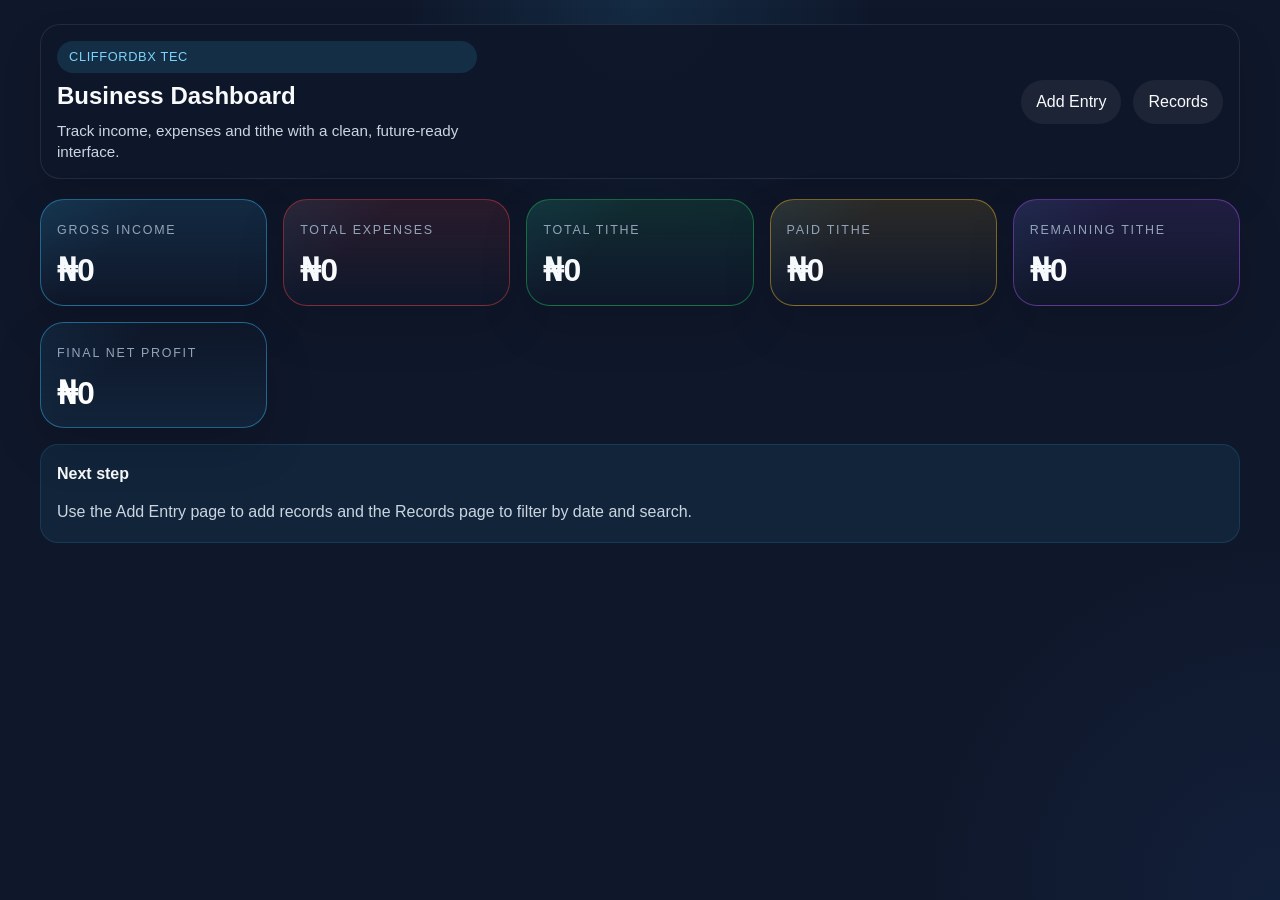
<file: index.html>
<!DOCTYPE html>
<html lang="en">
<head>
    <meta charset="UTF-8">
    <meta name="viewport" content="width=device-width, initial-scale=1.0">
    <title>Cliffordbx Tec | Dashboard</title>
    <link rel="stylesheet" href="./frontend/style.css">
</head>
<body>
    <nav class="topbar">
        <div class="brand">
            <span class="brand-tag">Cliffordbx Tec</span>
            <h1>Business Dashboard</h1>
            <p class="brand-subtitle">Track income, expenses and tithe with a clean, future-ready interface.</p>
        </div>
        <div class="stats-bar">
            <a href="entry.html" class="nav-link">Add Entry</a>
            <a href="records.html" class="nav-link">Records</a>
        </div>
    </nav>

    <main class="dashboard-grid">
        <div class="stat-card gross-income">
            <label>Gross Income</label>
            <h2 id="gross-income">₦0</h2>
        </div>
        <div class="stat-card total-expenses">
            <label>Total Expenses</label>
            <h2 id="total-expenses">₦0</h2>
        </div>
        <div class="stat-card total-tithe">
            <label>Total Tithe</label>
            <h2 id="total-tithes">₦0</h2>
        </div>
        <div class="stat-card paid-tithe">
            <label>Paid Tithe</label>
            <h2 id="paid-tithes">₦0</h2>
        </div>
        <div class="stat-card remaining-tithe">
            <label>Remaining Tithe</label>
            <h2 id="remaining-tithes">₦0</h2>
        </div>
        <div class="stat-card net-profit highlight">
            <label>Final Net Profit</label>
            <h2 id="net-profit">₦0</h2>
        </div>
        <div class="insight-box full-width">
            <h4>Next step</h4>
            <p>Use the Add Entry page to add records and the Records page to filter by date and search.</p>
        </div>
    </main>

    <script src="./frontend/app.js"></script>
</body>
</html>
</file>
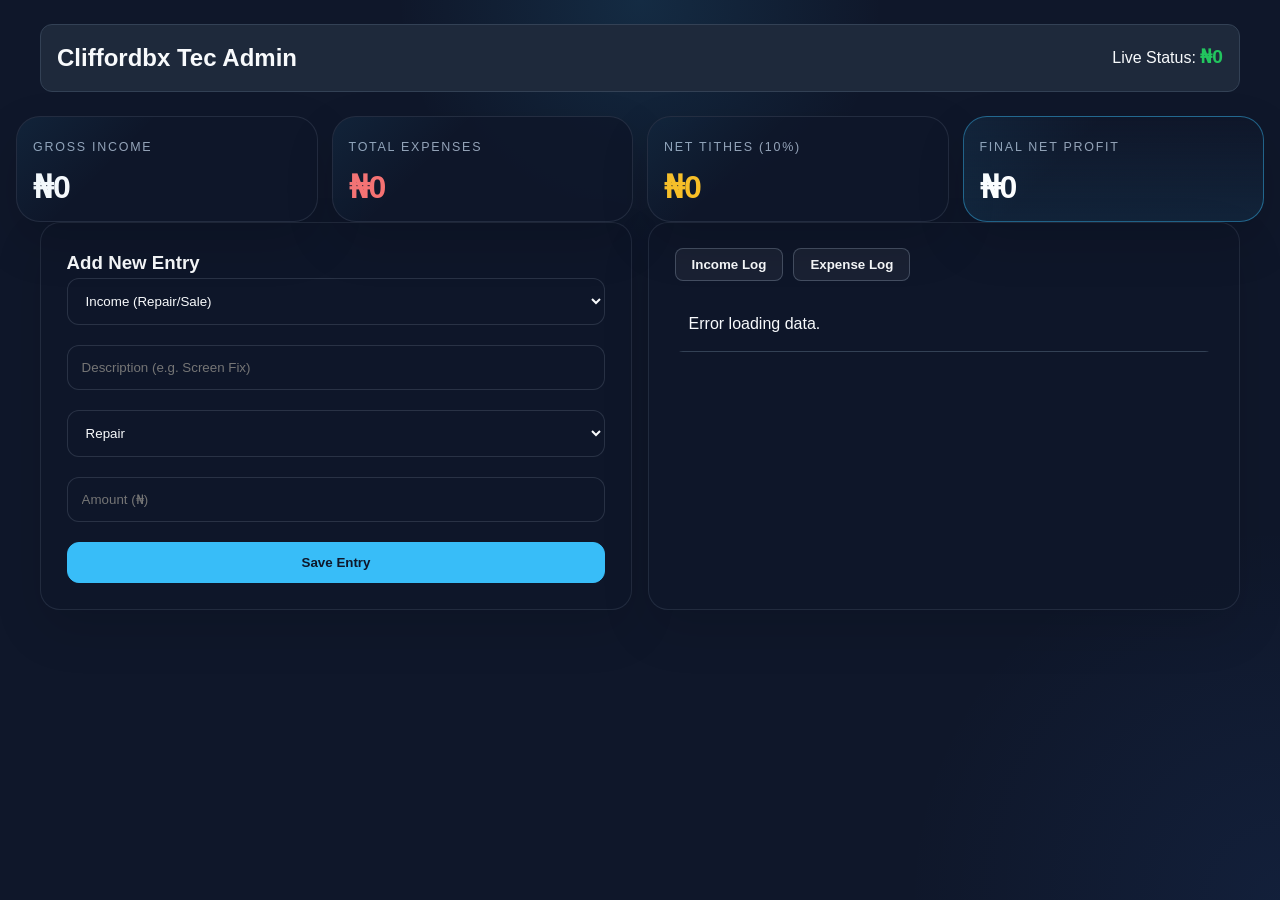
<file: frontend/index.html>
<!DOCTYPE html>
<html lang="en">
<head>
    <meta charset="UTF-8">
    
    <meta name="viewport" content="width=device-width, initial-scale=1.0">
    <title>Cliffordbx Tec | Dashboard</title>
    <link rel="stylesheet" href="style.css">
</head>
<body>
    <nav>
        <h1>Cliffordbx Tec Admin</h1>
        <div class="stats-bar">
            <span>Live Status: <strong id="nav-profit">₦0</strong></span>
        </div>
    </nav>

    <section class="summary-grid">
        <div class="stat-card">
            <label>Gross Income</label>
            <h2 id="gross-income">₦0</h2>
        </div>
        <div class="stat-card">
            <label>Total Expenses</label>
            <h2 id="total-expenses" style="color: #f87171;">₦0</h2>
        </div>
        <div class="stat-card">
            <label>Net Tithes (10%)</label>
            <h2 id="total-tithes" style="color: #fbbf24;">₦0</h2>
        </div>
        <div class="stat-card highlight">
            <label>Final Net Profit</label>
            <h2 id="net-profit">₦0</h2>
        </div>
    </section>

    <main>
        <section class="form-container">
            <h3>Add New Entry</h3>
            <form id="business-form">
                <select id="entry-type" required>
                    <option value="transaction">Income (Repair/Sale)</option>
                    <option value="expense">Expense (Data/Rent)</option>
                </select>
                
                <input type="text" id="description" placeholder="Description (e.g. Screen Fix)" required>
                
                <select id="sub-type">
                    </select>
                
                <input type="number" id="amount" placeholder="Amount (₦)" required>
                <button type="submit">Save Entry</button>
            </form>
        </section>

        <section class="display-container">
            <div class="tabs">
                <button onclick="loadData('transaction')">Income Log</button>
                <button onclick="loadData('expense')">Expense Log</button>
            </div>
            <div class="table-wrapper">
                <table id="data-table">
                    <thead>
                        <tr id="table-head">
                            </tr>
                    </thead>
                    <tbody id="table-body">
                        </tbody>
                </table>
            </div>
        </section>
    </main>

    <div id="edit-modal" class="modal">
        <div class="modal-content">
            <h3>Update Cliffordbx Record</h3>
            <input type="text" id="edit-description" placeholder="Description">
            <input type="number" id="edit-amount" placeholder="Amount">
            <div class="modal-actions">
                <button class="btn-cancel" onclick="closeModal()">Cancel</button>
                <button class="btn-save" id="save-edit-btn">Update Record</button>
            </div>
        </div>
    </div>

    <script src="app.js"></script>
</body>
</html>
</file>
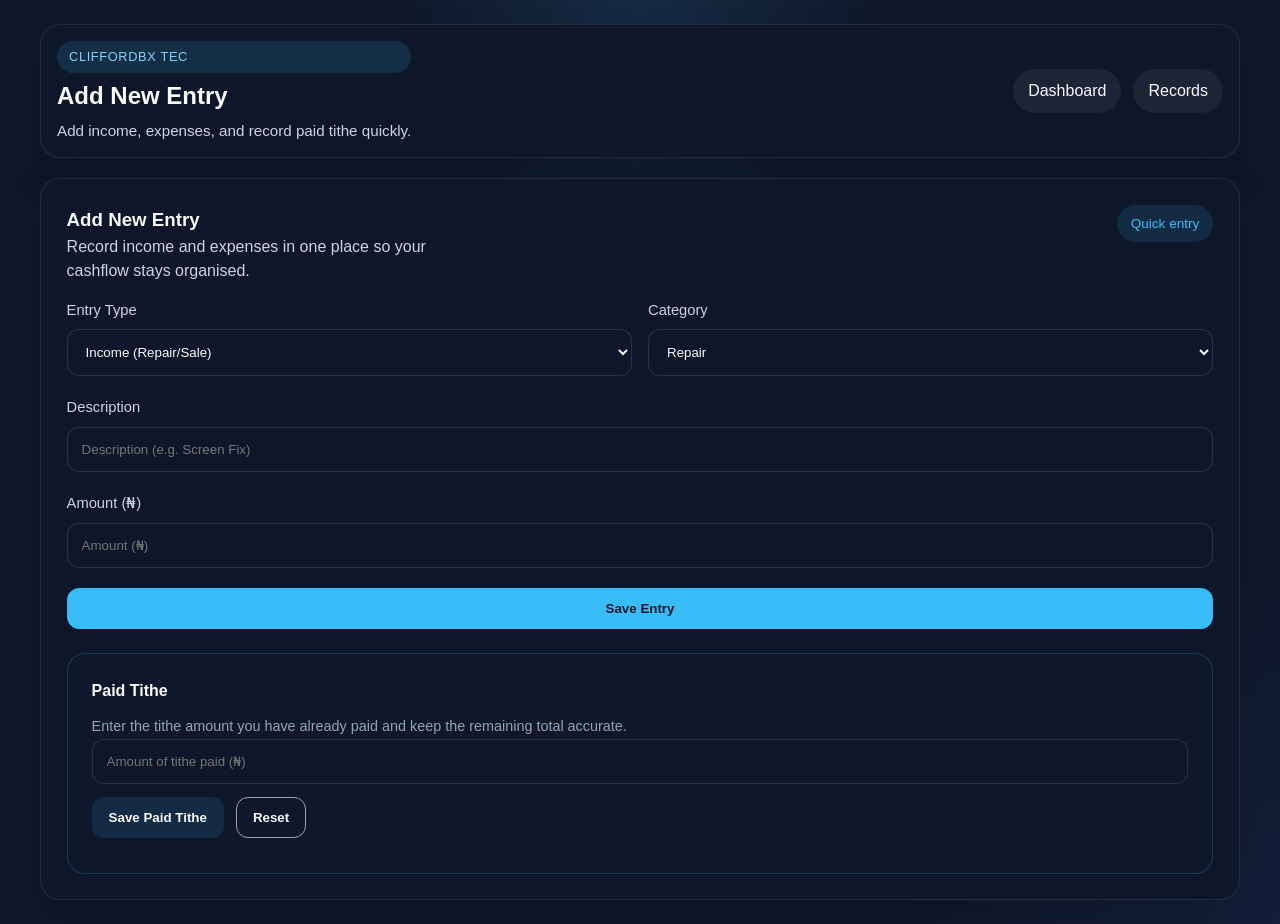
<file: entry.html>
<!DOCTYPE html>
<html lang="en">
<head>
    <meta charset="UTF-8">
    <meta name="viewport" content="width=device-width, initial-scale=1.0">
    <title>Cliffordbx Tec | Add Entry</title>
    <link rel="stylesheet" href="./frontend/style.css">
</head>
<body>
    <nav class="topbar">
        <div class="brand">
            <span class="brand-tag">Cliffordbx Tec</span>
            <h1>Add New Entry</h1>
            <p class="brand-subtitle">Add income, expenses, and record paid tithe quickly.</p>
        </div>
        <div class="stats-bar">
            <a href="index.html" class="nav-link">Dashboard</a>
            <a href="records.html" class="nav-link">Records</a>
        </div>
    </nav>

    <main>
        <section class="form-container">
            <div class="panel-header">
                <div>
                    <h3>Add New Entry</h3>
                    <p class="panel-description">Record income and expenses in one place so your cashflow stays organised.</p>
                </div>
                <span class="panel-badge">Quick entry</span>
            </div>
            <form id="business-form">
                <div class="form-row">
                    <div class="field-group">
                        <label for="entry-type">Entry Type</label>
                        <select id="entry-type" required>
                            <option value="transaction">Income (Repair/Sale)</option>
                            <option value="expense">Expense (Data/Rent)</option>
                        </select>
                    </div>
                    <div class="field-group">
                        <label for="sub-type">Category</label>
                        <select id="sub-type"></select>
                    </div>
                </div>
                <div class="field-group">
                    <label for="description">Description</label>
                    <input type="text" id="description" placeholder="Description (e.g. Screen Fix)" required>
                </div>
                <div class="field-group">
                    <label for="amount">Amount (₦)</label>
                    <input type="number" id="amount" placeholder="Amount (₦)" required>
                </div>
                <button type="submit">Save Entry</button>
            </form>
            <div class="tithe-pay-card">
                <h3>Paid Tithe</h3>
                <p class="hint">Enter the tithe amount you have already paid and keep the remaining total accurate.</p>
                <input type="number" id="paid-tithes-input" placeholder="Amount of tithe paid (₦)" min="0">
                <div class="tithe-action-row">
                    <button type="button" id="save-paid-tithe-btn">Save Paid Tithe</button>
                    <button type="button" id="reset-paid-tithe-btn" class="btn-secondary">Reset</button>
                </div>
            </div>
        </section>
    </main>

    <script src="./frontend/app.js"></script>
</body>
</html>
</file>
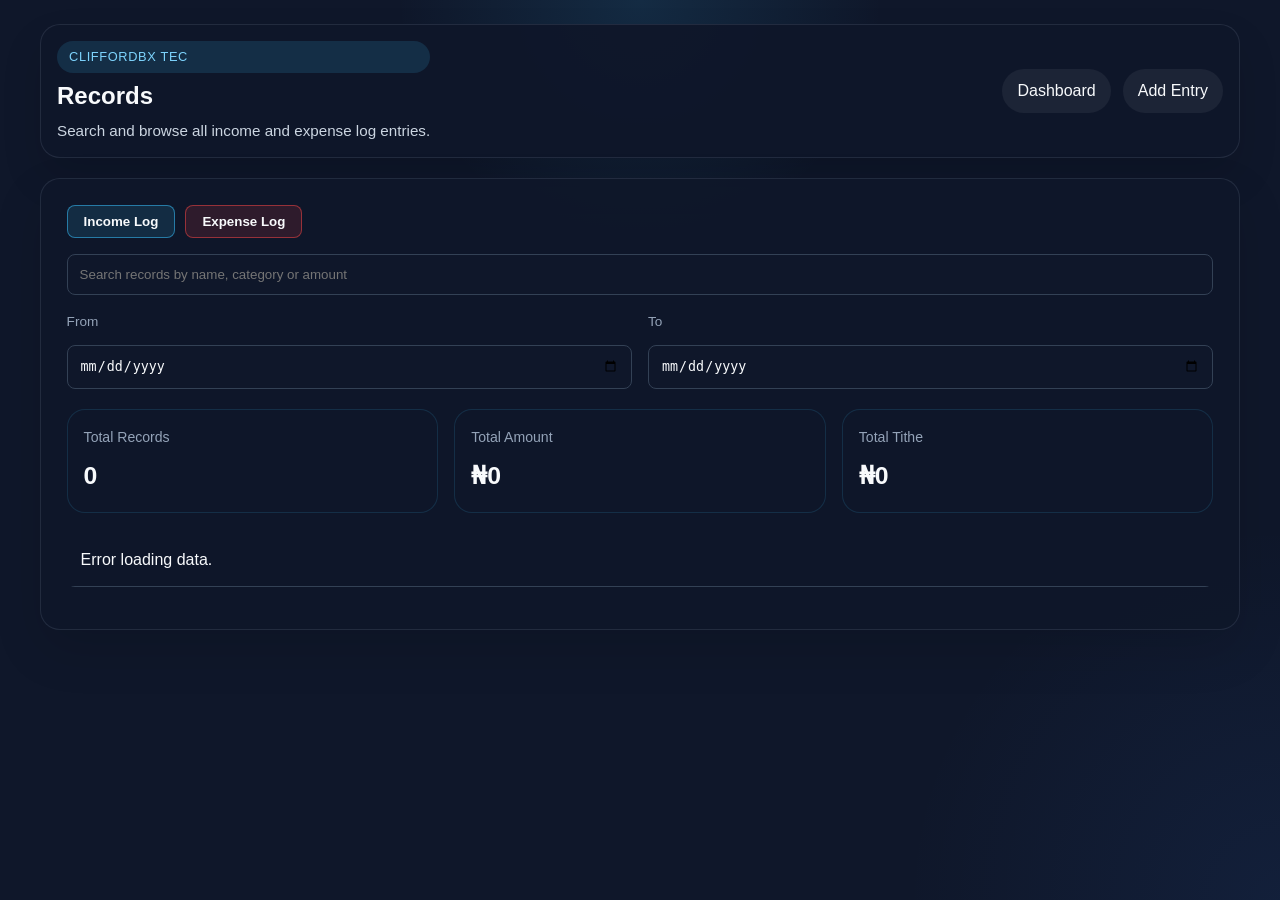
<file: records.html>
<!DOCTYPE html>
<html lang="en">
<head>
    <meta charset="UTF-8">
    <meta name="viewport" content="width=device-width, initial-scale=1.0">
    <title>Cliffordbx Tec | Records</title>
    <link rel="stylesheet" href="./frontend/style.css">
</head>
<body>
    <nav class="topbar">
        <div class="brand">
            <span class="brand-tag">Cliffordbx Tec</span>
            <h1>Records</h1>
            <p class="brand-subtitle">Search and browse all income and expense log entries.</p>
        </div>
        <div class="stats-bar">
            <a href="index.html" class="nav-link">Dashboard</a>
            <a href="entry.html" class="nav-link">Add Entry</a>
        </div>
    </nav>

    <main>
        <section class="display-container">
            <div class="tabs">
                <button data-type="transaction" onclick="loadData('transaction')">Income Log</button>
                <button data-type="expense" onclick="loadData('expense')">Expense Log</button>
            </div>
            <div class="filter-panel">
                <input type="search" id="search-query" placeholder="Search records by name, category or amount">
                <div class="date-filters">
                    <div class="field-group">
                        <label for="filter-from">From</label>
                        <input type="date" id="filter-from">
                    </div>
                    <div class="field-group">
                        <label for="filter-to">To</label>
                        <input type="date" id="filter-to">
                    </div>
                </div>
            </div>
            <div class="record-summary-grid">
                <div class="record-card">
                    <span>Total Records</span>
                    <strong id="summary-record-count">0</strong>
                </div>
                <div class="record-card">
                    <span>Total Amount</span>
                    <strong id="summary-total-amount">₦0</strong>
                </div>
                <div class="record-card transaction-only">
                    <span>Total Tithe</span>
                    <strong id="summary-total-tithe">₦0</strong>
                </div>
            </div>
            <div class="table-wrapper">
                <table id="data-table">
                    <thead>
                        <tr id="table-head"></tr>
                    </thead>
                    <tbody id="table-body"></tbody>
                </table>
            </div>
            <div class="pagination-bar" id="pagination-bar"></div>
        </section>
    </main>

    <div class="modal" id="edit-modal">
        <div class="modal-content">
            <h3>Edit record</h3>
            <div class="field-group">
                <label for="edit-description">Description / Item</label>
                <input type="text" id="edit-description" placeholder="Enter description or item">
            </div>
            <div class="field-group">
                <label for="edit-amount">Amount</label>
                <input type="number" id="edit-amount" placeholder="Enter amount">
            </div>
            <div class="modal-actions">
                <button type="button" class="btn-cancel" onclick="closeModal()">Cancel</button>
                <button type="button" id="save-edit-btn" class="btn-save">Save</button>
            </div>
        </div>
    </div>
    <script src="./frontend/app.js"></script>
</body>
</html>
</file>
<file: frontend/style.css>
/* --- 1. CORE VARIABLES --- */
:root {
    --bg-color: #0f172a;
    --card-bg: #1e293b;
    --text-primary: #f8fafc;
    --accent: #38bdf8;
    --success: #22c55e;
    --danger: #ef4444;
    --warning: #fbbf24;
    --border: #334155;
}

/* --- 2. GLOBAL RESET --- */
* {
    box-sizing: border-box;
    margin: 0;
    padding: 0;
}
/* --- The Mobile Fix (Overlapping happens here) --- */
@media (max-width: 900px) {
    main {
        grid-template-columns: 1fr;
        gap: 1.5rem;
    }

    .form-container,
    .display-container,
    .insight-container {
        width: 100% !important;
        max-width: 100%;
    }

    /* Force the table to stay inside the display-container */
    .table-wrapper {
        width: 100%;
        overflow-x: auto;
        display: block;
    }
}

body {
    min-height: 100vh;
    background: radial-gradient(circle at top, rgba(56, 189, 248, 0.12), transparent 22%),
                radial-gradient(circle at bottom right, rgba(59, 130, 246, 0.08), transparent 24%),
                var(--bg-color);
    color: var(--text-primary);
    font-family: 'Segoe UI', Roboto, sans-serif;
    padding: 24px 16px;
    line-height: 1.6;
    scroll-behavior: smooth;
    overflow-x: hidden;
}

header, nav {
    max-width: 1200px;
    margin-inline: auto;
}

/* --- 3. NAVIGATION & HEADER --- */
nav {
    display: flex;
    justify-content: space-between;
    align-items: center;
    padding: 0.85rem 1rem;
    background: var(--card-bg);
    border-radius: 12px;
    margin-bottom: 1.5rem;
    border: 1px solid var(--border);
    width: min(100%, 1200px);
    margin-inline: auto;
}

.stats-bar {
    display: flex;
    align-items: center;
    gap: 0.75rem;
}

.stats-bar strong {
    color: var(--success);
    font-size: 1.2rem;
}

.stats-bar .nav-link {
    display: inline-flex;
    align-items: center;
    padding: 8px 14px;
    border-radius: 999px;
    background: rgba(255, 255, 255, 0.06);
    color: var(--text-primary);
    text-decoration: none;
    border: 1px solid transparent;
    transition: background-color 0.2s ease, border-color 0.2s ease;
}

.stats-bar .nav-link:hover {
    background: rgba(56, 189, 248, 0.18);
    border-color: rgba(56, 189, 248, 0.25);
}

@media (max-width: 900px) {
    nav {
        padding: 0.85rem 0.9rem;
    }
    .brand h1 {
        font-size: 1.6rem;
    }
    .brand-subtitle {
        font-size: 0.92rem;
        max-width: 360px;
    }
}

.topbar {
    padding: 1rem 1rem;
    border-radius: 20px;
    background: rgba(15, 23, 42, 0.95);
    border: 1px solid rgba(148, 163, 184, 0.15);
    box-shadow: 0 20px 40px rgba(0, 0, 0, 0.12);
    margin-bottom: 1.25rem;
}

.brand {
    display: grid;
    gap: 0.25rem;
}

.brand-tag {
    display: inline-flex;
    padding: 6px 12px;
    border-radius: 999px;
    background: rgba(56, 189, 248, 0.14);
    color: #7dd3fc;
    font-size: 0.8rem;
    letter-spacing: 0.05em;
    text-transform: uppercase;
}

.brand-subtitle {
    color: #cbd5e1;
    max-width: 420px;
    line-height: 1.4;
    font-size: 0.95rem;
}

.panel-header {
    display: flex;
    align-items: flex-start;
    justify-content: space-between;
    gap: 1rem;
    margin-bottom: 1rem;
}

.panel-description {
    color: #cbd5e1;
    line-height: 1.5;
    max-width: 420px;
}

.panel-badge {
    background: rgba(56, 189, 248, 0.12);
    color: var(--accent);
    padding: 8px 14px;
    border-radius: 999px;
    font-size: 0.85rem;
    white-space: nowrap;
}

.table-wrapper table tr:hover {
    background: rgba(56, 189, 248, 0.08);
}

/* --- 4. ANALYTICS SUMMARY CARDS --- */
.dashboard-content {
    display: grid;
    grid-template-columns: 1.5fr 1fr;
    gap: 0.5rem;
    width: min(100%, 1200px);
    margin-inline: auto;
    align-items: start;
}

@media (max-width: 760px) {
    .dashboard-content {
        grid-template-columns: 1fr;
    }
    .insight-grid {
        grid-template-columns: 1fr;
    }
}

.summary-grid {
    display: grid;
    grid-template-columns: repeat(auto-fit, minmax(180px, 1fr));
    gap: 14px;
    margin-bottom: 0;
}

.stat-card {
    position: relative;
    padding: 16px;
    border-radius: 24px;
    border: 1px solid rgba(148, 163, 184, 0.16);
    background: rgba(15, 23, 42, 0.85);
    box-shadow: 0 20px 50px rgba(0, 0, 0, 0.14);
    text-align: left;
    overflow: hidden;
    transition: transform 0.25s ease, box-shadow 0.25s ease, border-color 0.25s ease;
}

.stat-card::before {
    content: '';
    position: absolute;
    inset: 0;
    background: linear-gradient(135deg, rgba(56, 189, 248, 0.08), transparent 35%);
    pointer-events: none;
}

.stat-card:hover {
    transform: translateY(-4px);
    box-shadow: 0 28px 70px rgba(0, 0, 0, 0.18);
    border-color: rgba(56, 189, 248, 0.3);
}

.stat-card label {
    display: inline-flex;
    align-items: center;
    gap: 0.5rem;
    font-size: 0.78rem;
    color: #94a3b8;
    text-transform: uppercase;
    letter-spacing: 0.14em;
    margin-bottom: 0.75rem;
}

.stat-card h2 {
    margin: 0;
    font-size: 2rem;
    line-height: 1.1;
    color: var(--text-primary);
}

.stat-card.gross-income {
    border-color: rgba(56, 189, 248, 0.45);
    background: linear-gradient(180deg, rgba(56, 189, 248, 0.12), rgba(15, 23, 42, 0.9));
}

.stat-card.total-expenses {
    border-color: rgba(239, 68, 68, 0.45);
    background: linear-gradient(180deg, rgba(239, 68, 68, 0.12), rgba(15, 23, 42, 0.9));
}

.stat-card.total-tithe {
    border-color: rgba(34, 197, 94, 0.45);
    background: linear-gradient(180deg, rgba(34, 197, 94, 0.12), rgba(15, 23, 42, 0.9));
}

.stat-card.paid-tithe {
    border-color: rgba(251, 191, 36, 0.45);
    background: linear-gradient(180deg, rgba(251, 191, 36, 0.12), rgba(15, 23, 42, 0.9));
}

.stat-card.remaining-tithe {
    border-color: rgba(168, 85, 247, 0.45);
    background: linear-gradient(180deg, rgba(168, 85, 247, 0.12), rgba(15, 23, 42, 0.9));
}

.stat-card.net-profit {
    border-color: rgba(14, 165, 233, 0.45);
    background: linear-gradient(180deg, rgba(14, 165, 233, 0.16), rgba(15, 23, 42, 0.95));
}

.stat-card.highlight {
    border-color: rgba(56, 189, 248, 0.45);
    background: linear-gradient(180deg, rgba(15, 23, 42, 0.9), rgba(56, 189, 248, 0.08));
}

.stat-card.highlight h2 {
    color: #ffffff;
}

/* --- 5. MAIN DASHBOARD LAYOUT --- */
main {
    width: min(100%, 1200px);
    margin: 0 auto;
    display: grid;
    grid-template-columns: repeat(auto-fit, minmax(220px, 1fr));
    gap: 1rem;
}

.insight-box.full-width {
    grid-column: 1 / -1;
}

.form-container, .display-container, .insight-container {
    background: rgba(15, 23, 42, 0.92);
    padding: 1.6rem;
    border-radius: 20px;
    border: 1px solid rgba(148, 163, 184, 0.15);
    box-shadow: 0 20px 50px rgba(0, 0, 0, 0.12);
}

.insight-container {
    display: flex;
    flex-direction: column;
    gap: 1.25rem;
}

/* --- 6. FORMS & INPUTS --- */
form {
    display: flex;
    flex-direction: column;
    gap: 1.25rem;
}

.field-group {
    display: flex;
    flex-direction: column;
    gap: 0.45rem;
}

.field-group label {
    font-size: 0.92rem;
    color: #cbd5e1;
}

.form-row {
    display: grid;
    grid-template-columns: repeat(2, minmax(0, 1fr));
    gap: 1rem;
}

input, select {
    padding: 14px;
    border-radius: 12px;
    border: 1px solid rgba(148, 163, 184, 0.2);
    background: rgba(15, 23, 42, 0.95);
    color: var(--text-primary);
    outline: none;
}

input:focus, select:focus { 
    border-color: var(--accent); 
}

button {
    padding: 12px 16px;
    border-radius: 12px;
    font-weight: 700;
    cursor: pointer;
    border: 1px solid transparent;
    background: rgba(56, 189, 248, 0.12);
    color: var(--text-primary);
    transition: transform 0.2s ease, background-color 0.2s ease, border-color 0.2s ease;
}

button:hover {
    transform: translateY(-1px);
    background: rgba(56, 189, 248, 0.18);
}

button[type="submit"] {
    background: var(--accent);
    color: var(--bg-color);
    border-color: var(--accent);
}

button[type="submit"]:hover { 
    background: #7dd3fc;
}

.btn-secondary {
    border-color: rgba(148, 163, 184, 0.35);
    background: rgba(255, 255, 255, 0.04);
}

.btn-secondary:hover {
    background: rgba(255, 255, 255, 0.1);
}

.tithe-pay-card {
    margin-top: 1.5rem;
    padding: 1.5rem;
    background: rgba(15, 23, 42, 1);
    border: 1px solid rgba(56, 189, 248, 0.22);
    border-radius: 18px;
}

.tithe-pay-card h3 {
    margin-bottom: 0.75rem;
    font-size: 1rem;
    color: var(--text-primary);
}

.tithe-pay-card input {
    width: 100%;
    margin-bottom: 0.85rem;
}

.tithe-action-row {
    display: flex;
    gap: 0.75rem;
    flex-wrap: wrap;
    margin-bottom: 0.65rem;
}

.btn-secondary {
    background: transparent;
    color: var(--text-primary);
    border: 1px solid #94a3b8;
}

.btn-secondary:hover {
    background: rgba(255, 255, 255, 0.05);
}

.hint {
    display: block;
    color: #94a3b8;
    font-size: 0.9rem;
}

/* --- 7. TABS & TABLE --- */
.tabs {
    margin-bottom: 1rem;
    display: flex;
    gap: 10px;
    flex-wrap: wrap;
}

.tabs button {
    background: rgba(255, 255, 255, 0.05);
    color: var(--text-primary);
    border: 1px solid rgba(148, 163, 184, 0.35);
    padding: 8px 16px;
    border-radius: 8px;
    transition: background-color 0.2s ease, border-color 0.2s ease, color 0.2s ease;
}

.tabs button[data-type="transaction"] {
    background: rgba(56, 189, 248, 0.13);
    border-color: rgba(56, 189, 248, 0.55);
}

.tabs button[data-type="expense"] {
    background: rgba(239, 68, 68, 0.14);
    border-color: rgba(239, 68, 68, 0.55);
}

.tabs button:hover {
    background: rgba(255, 255, 255, 0.12);
}

.tabs button.active-tab {
    color: var(--bg-color);
    box-shadow: 0 8px 20px rgba(0, 0, 0, 0.16);
}

.tabs button.active-tab[data-type="transaction"] {
    background: #38bdf8;
    border-color: #38bdf8;
}

.tabs button.active-tab[data-type="expense"] {
    background: #ef4444;
    border-color: #ef4444;
}

.filter-panel {
    display: grid;
    gap: 1rem;
    margin-bottom: 1rem;
}

.filter-panel input[type="search"] {
    width: 100%;
    padding: 12px;
    border-radius: 8px;
    border: 1px solid var(--border);
    background: var(--bg-color);
    color: var(--text-primary);
}

.date-filters {
    display: grid;
    grid-template-columns: repeat(auto-fit, minmax(140px, 1fr));
    gap: 1rem;
}

.record-summary-grid {
    display: grid;
    grid-template-columns: repeat(auto-fit, minmax(180px, 1fr));
    gap: 1rem;
    margin: 1.25rem 0;
}

.record-card {
    padding: 1rem;
    border-radius: 18px;
    background: rgba(15, 23, 42, 0.96);
    border: 1px solid rgba(56, 189, 248, 0.14);
}

.record-card span {
    display: block;
    color: #94a3b8;
    margin-bottom: 0.5rem;
    font-size: 0.88rem;
}

.record-card strong {
    display: block;
    font-size: 1.55rem;
    color: var(--text-primary);
}

.date-filters label {
    display: block;
    margin-bottom: 0.35rem;
    color: #94a3b8;
    font-size: 0.85rem;
}

.date-filters input {
    width: 100%;
    padding: 12px;
    border-radius: 8px;
    border: 1px solid var(--border);
    background: var(--bg-color);
    color: var(--text-primary);
}

.pagination-bar {
    display: flex;
    justify-content: flex-end;
    align-items: center;
    gap: 0.75rem;
    margin-top: 1rem;
}

.insight-grid {
    display: grid;
    gap: 0.75rem;
    grid-template-columns: repeat(2, minmax(140px, 1fr));
}

.metric-card {
    padding: 1rem;
    border-radius: 18px;
    background: rgba(15, 23, 42, 0.96);
    border: 1px solid rgba(56, 189, 248, 0.14);
}

.metric-card span {
    display: block;
    color: #94a3b8;
    margin-bottom: 0.5rem;
    font-size: 0.88rem;
}

.metric-card strong {
    display: block;
    font-size: 1.55rem;
    color: var(--text-primary);
}

.insight-box {
    padding: 1rem;
    border-radius: 18px;
    background: rgba(56, 189, 248, 0.08);
    border: 1px solid rgba(56, 189, 248, 0.15);
}

.insight-box h4 {
    margin: 0 0 0.75rem;
    color: var(--text-primary);
}

.insight-box p {
    margin: 0;
    color: #cbd5e1;
    line-height: 1.7;
}

.pagination-btn {
    border: 1px solid var(--accent);
    background: transparent;
    color: var(--text-primary);
    padding: 8px 14px;
    border-radius: 8px;
    cursor: pointer;
}

.pagination-btn[disabled] {
    opacity: 0.45;
    cursor: not-allowed;
}

.table-wrapper {
    overflow-x: auto;
    margin-top: 1rem;
    border-radius: 8px;
}

table {
    width: 100%;
    border-collapse: collapse;
    min-width: 600px;
}

th, td {
    text-align: left;
    padding: 14px;
    border-bottom: 1px solid var(--border);
}

th { 
    color: var(--accent); 
    text-transform: uppercase; 
    font-size: 0.8rem; 
}

/* --- 8. ACTION BUTTONS (EDIT/DELETE) --- */
td:last-child {
    display: flex;
    gap: 10px;
}

.btn-edit, .btn-delete {
    padding: 6px 14px;
    border-radius: 6px;
    font-size: 0.8rem;
    border: 1px solid transparent;
}

.btn-edit {
    background: rgba(234, 179, 8, 0.15);
    color: var(--warning);
    border: 1px solid var(--warning);
}

.btn-edit:hover { 
    background: var(--warning); 
    color: #000; 
}

.btn-delete {
    background: rgba(239, 68, 68, 0.15);
    color: #f87171;
    border: 1px solid var(--danger);
}

.btn-delete:hover { 
    background: var(--danger); 
    color: white; 
}

/* --- 9. MODAL STYLING --- */
.modal {
    position: fixed;
    inset: 0;
    background: rgba(0, 0, 0, 0.85);
    display: none;
    justify-content: center;
    align-items: center;
    z-index: 2000;
}

.modal-content {
    background: var(--card-bg);
    padding: 2rem;
    border-radius: 16px;
    width: 90%;
    max-width: 400px;
    border: 1px solid var(--border);
    box-shadow: 0 25px 50px -12px rgba(0, 0, 0, 0.5);
}

.modal-content h3 { 
    margin-bottom: 1.5rem; 
    text-align: center;
}

.modal-actions {
    display: flex;
    justify-content: flex-end;
    gap: 12px;
    margin-top: 20px;
}

.btn-cancel { 
    background: #334155; 
    color: white; 
}

.btn-save { 
    background: var(--success); 
    color: white; 
}

/* --- 10. TOAST NOTIFICATIONS --- */
.toast {
    position: fixed;
    bottom: 24px;
    right: 24px;
    padding: 12px 24px;
    border-radius: 10px;
    color: white;
    font-weight: 600;
    z-index: 3000;
    box-shadow: 0 10px 15px -3px rgba(0,0,0,0.4);
    animation: slideUp 0.4s ease forwards;
    transition: opacity 0.5s;
}

.toast.success { background: var(--success); }
.toast.error { background: var(--danger); }

@keyframes slideUp {
    from { transform: translateY(100px); opacity: 0; }
    to { transform: translateY(0); opacity: 1; }
}

/* --- 11. MOBILE RESPONSIVENESS (PHONES) --- */
@media (max-width: 768px) {
    body { padding: 10px; }

    main { grid-template-columns: 1fr; }

    nav {
        flex-direction: column;
        text-align: center;
        gap: 10px;
        padding: 1rem;
    }

    .summary-grid {
        grid-template-columns: 1fr 1fr; /* 2 stats per row on mobile */
    }

    .stat-card h2 {
        font-size: 1.2rem;
    }

    .display-container {
        padding: 10px;
    }

    th, td {
        padding: 10px 8px;
        font-size: 0.85rem;
    }

    .btn-edit, .btn-delete {
        padding: 8px 10px;
    }
}
</file>
